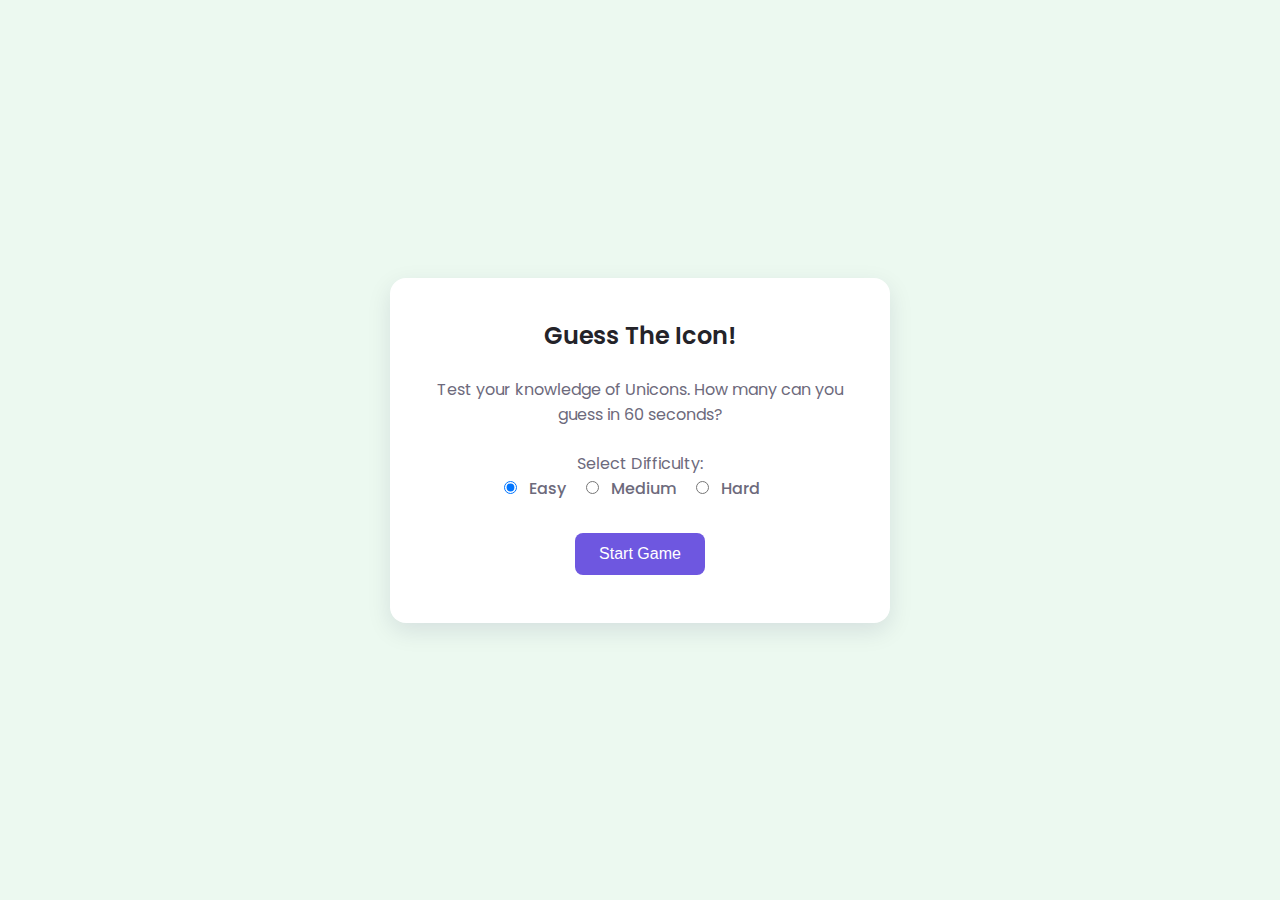
<file: game.html>
<!DOCTYPE html>
<html lang="en">

<head>
    <meta charset="UTF-8">
    <meta name="viewport" content="width=device-width, initial-scale=1.0">
    <title>Icon Guessing Game - Henry Mburia</title>
    <link rel="stylesheet" href="assets/newcss.css">
    <link rel="stylesheet" href="https://unicons.iconscout.com/release/v4.0.8/css/line.css" />
    <style>
        /* Existing CSS (from your file) */
        body {
            font-family: var(--body-font);
            background-color: var(--body-color);
            color: var(--text-color);
            display: flex;
            justify-content: center;
            align-items: center;
            min-height: 100vh;
            margin: 0;
            flex-direction: column;
            padding: 20px;
            box-sizing: border-box;
            transition: background-color 0.5s ease;
            /* For background transitions */
        }

        .game-container {
            background-color: var(--container-color);
            padding: 2.5rem;
            border-radius: 1rem;
            box-shadow: var(--shadow);
            text-align: center;
            max-width: 500px;
            width: 100%;
        }

        .game-title {
            font-size: var(--h2-font-size);
            color: var(--title-color);
            margin-bottom: 1.5rem;
        }

        .game-icon {
            font-size: 5rem;
            /* Larger icon */
            color: var(--first-color);
            /* Primary color for icon */
            margin-bottom: 2rem;
            display: inline-block;
            /* Essential for transforms */
            /* Add animation properties here */
        }

        .game-input {
            width: 80%;
            padding: 0.8rem 1rem;
            margin-bottom: 1.5rem;
            border: 1px solid var(--border-color);
            border-radius: 0.5rem;
            font-size: var(--normal-font-size);
            background-color: var(--input-color);
            color: var(--text-color);
            outline: none;
            text-align: center;
            transition: border-color 0.3s, box-shadow 0.3s;
            /* For focus */
        }

        .game-input:focus {
            border-color: var(--first-color);
            box-shadow: 0 0 0 2px rgba(var(--first-color-rgb), 0.2);
        }

        .game-button {
            display: inline-block;
            background-color: var(--first-color);
            color: var(--container-color);
            padding: 0.75rem 1.5rem;
            border: none;
            border-radius: 0.5rem;
            font-size: var(--normal-font-size);
            cursor: pointer;
            transition: background-color 0.3s;
            font-weight: var(--font-medium);
            text-decoration: none;
            margin: 0.5rem;
            /* Added for multiple buttons */
        }

        .game-button:hover {
            background-color: var(--first-color-alt);
        }

        .game-feedback {
            margin-top: 1rem;
            font-weight: var(--font-medium);
            font-size: var(--normal-font-size);
        }

        .game-feedback.correct {
            color: var(--first-color);
            /* Use first-color for success */
        }

        .game-feedback.incorrect {
            color: hsl(0, 70%, 50%);
            /* A red color for incorrect */
        }

        .game-score,
        .game-timer {
            font-size: var(--h3-font-size);
            color: var(--title-color);
            margin-bottom: 1rem;
        }

        .game-overlay {
            position: fixed;
            top: 0;
            left: 0;
            width: 100%;
            height: 100%;
            background-color: rgba(var(--body-color-rgb), 0.9);
            display: flex;
            justify-content: center;
            align-items: center;
            flex-direction: column;
            z-index: 1000;
            color: var(--text-color);
            text-align: center;
        }

        .game-overlay-content {
            background-color: var(--container-color);
            padding: 3rem;
            border-radius: 1rem;
            box-shadow: var(--shadow);
            max-width: 400px;
        }

        .game-overlay-content h3 {
            font-size: var(--h2-font-size);
            margin-bottom: 1.5rem;
            color: var(--title-color);
        }

        .game-overlay-content p {
            font-size: var(--normal-font-size);
            margin-bottom: 1.5rem;
        }

        .hidden {
            display: none;
        }

        .back-link {
            display: block;
            margin-top: 2rem;
            font-size: var(--small-font-size);
            color: var(--text-color-light);
            text-decoration: none;
        }

        .back-link:hover {
            text-decoration: underline;
        }

        /* --- NEW CSS FOR PLAYFUL FEATURES --- */

        /* Animations */
        @keyframes fade-in {
            from {
                opacity: 0;
                transform: scale(0.8);
            }

            to {
                opacity: 1;
                transform: scale(1);
            }
        }

        .game-icon.fade-in {
            animation: fade-in 0.4s ease-out forwards;
        }

        @keyframes sparkle {

            0%,
            100% {
                transform: scale(1);
                opacity: 1;
            }

            50% {
                transform: scale(1.1);
                opacity: 0.8;
                color: gold;
            }

            /* A bright color for sparkle */
        }

        .game-icon.sparkle {
            animation: sparkle 0.3s ease-in-out;
        }

        @keyframes shake {

            0%,
            100% {
                transform: translateX(0);
            }

            25% {
                transform: translateX(-5px);
            }

            50% {
                transform: translateX(5px);
            }

            75% {
                transform: translateX(-5px);
            }
        }

        .game-input.shake {
            animation: shake 0.3s ease-in-out;
            border-color: hsl(0, 70%, 50%);
        }

        @keyframes flash-red {

            0%,
            100% {
                box-shadow: none;
            }

            50% {
                box-shadow: 0 0 10px 5px hsl(0, 70%, 50%);
            }
        }

        .game-icon.flash-red {
            animation: flash-red 0.3s ease-in-out;
        }

        /* Difficulty selection */
        .difficulty-options {
            margin-top: 1.5rem;
            margin-bottom: 1.5rem;
        }

        .difficulty-options label {
            margin-right: 1rem;
            font-weight: var(--font-medium);
            cursor: pointer;
        }

        .difficulty-options input[type="radio"] {
            margin-right: 0.5rem;
            cursor: pointer;
        }

        /* Dynamic background colors (example variables - define in newcss.css if preferred) */
        :root {
            --body-color-easy: hsl(140, 50%, 95%);
            /* Light green */
            --body-color-medium: hsl(40, 50%, 95%);
            /* Light yellow */
            --body-color-hard: hsl(10, 50%, 95%);
            /* Light red/orange */

            /* Ensure your default body-color is also defined in newcss.css */
            /* For demonstration, I'll put it here. */
            --body-color: hsl(200, 100%, 98%);
            /* Default light blue */
            --body-color-rgb: 245, 250, 255;
            /* RGB for default body-color */

            /* Add other color variables from your newcss.css here if not already linked */
            --first-color: hsl(250, 69%, 61%);
            --first-color-alt: hsl(250, 69%, 55%);
            --title-color: hsl(250, 8%, 15%);
            --text-color: hsl(250, 8%, 45%);
            --text-color-light: hsl(250, 8%, 65%);
            --container-color: #fff;
            --body-color: #f7f6fb;
            --input-color: hsl(250, 24%, 96%);
            --border-color: hsl(250, 24%, 90%);
            --shadow: 0 8px 24px rgba(3, 0, 71, 0.1);

            /* Font and typography variables */
            --body-font: 'Poppins', sans-serif;
            --h2-font-size: 1.5rem;
            --h3-font-size: 1.25rem;
            --normal-font-size: 1rem;
            --small-font-size: 0.813rem;
            --font-medium: 500;
        }
    </style>
</head>

<body>
    <div class="game-container" id="game-start-screen">
        <h2 class="game-title">Guess The Icon!</h2>
        <p>Test your knowledge of Unicons. How many can you guess in 60 seconds?</p>

        <div class="difficulty-options">
            <p>Select Difficulty:</p>
            <input type="radio" id="difficultyEasy" name="difficulty" value="easy" checked>
            <label for="difficultyEasy">Easy</label>
            <input type="radio" id="difficultyMedium" name="difficulty" value="medium">
            <label for="difficultyMedium">Medium</label>
            <input type="radio" id="difficultyHard" name="difficulty" value="hard">
            <label for="difficultyHard">Hard</label>
        </div>

        <button class="game-button" id="startGameButton">Start Game</button>
    </div>

    <div class="game-container hidden" id="game-play-screen">
        <h2 class="game-title">What is this icon?</h2>
        <i class="game-icon" id="gameIcon"></i>
        <input type="text" id="iconGuess" class="game-input" placeholder="Type your guess...">
        <div class="game-feedback" id="feedback"></div>
        <button class="game-button" id="skipButton">Skip (-2 points)</button>
        <div class="game-score">Score: <span id="score">0</span></div>
        <div class="game-timer">Time Left: <span id="timer">60</span>s</div>
        <button class="game-button" id="exitGameButton">Exit Game</button>
    </div>

    <div class="game-overlay hidden" id="gameOverOverlay">
        <div class="game-overlay-content">
            <h3>Game Over!</h3>
            <p>You guessed <span id="finalScore">0</span> icons correctly!</p>
            <button class="game-button" id="playAgainButton">Play Again</button>
            <a href="index.html" class="game-button back-link-btn">Back to Portfolio</a>
        </div>

    </div>

    <script>
        const allIcons = [
            { name: "home", class: "uil uil-estate" },
            { name: "user", class: "uil uil-user" },
            { name: "file", class: "uil uil-file-alt" },
            { name: "briefcase", class: "uil uil-briefcase-alt" },
            { name: "message", class: "uil uil-message" },
            { name: "arrow right", class: "uil uil-arrow-right" },
            { name: "linkedin", class: "uil uil-linkedin-alt" },
            { name: "dribbble", class: "uil uil-dribbble" },
            { name: "github", class: "uil uil-github-alt" },
            { name: "setting", class: "uil uil-setting" },
            { name: "palette", class: "uil uil-palette" },
            { name: "server", class: "uil uil-server" },
            { name: "cloud", class: "uil uil-cloud" },
            { name: "code", class: "uil uil-brackets-curly" },
            { name: "graduation cap", class: "uil uil-graduation-cap" },
            { name: "calendar", class: "uil uil-calendar-alt" },
            { name: "arrow down", class: "uil uil-arrow-down" },
            { name: "phone", class: "uil uil-phone" },
            { name: "envelope", class: "uil uil-envelope" },
            { name: "location", class: "uil uil-map-marker" },
            { name: "send", class: "uil uil-message" },
            { name: "check", class: "uil uil-check-circle" },
            { name: "times", class: "uil uil-times-circle" },
            { name: "lightbulb", class: "uil uil-lightbulb" },
            { name: "trophy", class: "uil uil-trophy" },
            { name: "arrow up", class: "uil uil-arrow-up" },
            { name: "mouse", class: "uil uil-mouse-alt" },
            { name: "external link", class: "uil uil-external-link-alt" },
            { name: "download", class: "uil uil-download-alt" },
            { name: "analytics", class: "uil uil-chart-line" },
            { name: "rocket", class: "uil uil-rocket" },
            { name: "pen", class: "uil uil-pen" },
            { name: "processor", class: "uil uil-processor" },
            { name: "bug", class: "uil uil-bug" },
            { name: "search", class: "uil uil-search" },
            { name: "camera", class: "uil uil-camera" },
            { name: "robot", class: "uil uil-robot" },
            { name: "bug", class: "uil uil-bug" },
            { name: "chart pie", class: "uil uil-chart-pie" },
            { name: "bag", class: "uil uil-bag" },
            { name: "coffee", class: "uil uil-coffee" },
            { name: "desktop", class: "uil uil-desktop" },
            { name: "monitor", class: "uil uil-monitor" },
            { name: "headphones", class: "uil uil-headphones-alt" },
            { name: "wifi", class: "uil uil-wifi" },
            { name: "shield", class: "uil uil-shield-check" },
            { name: "key", class: "uil uil-key-skeleton-alt" },
            { name: "lock", class: "uil uil-lock-alt" },
            { name: "unlock", class: "uil uil-unlock-alt" }
        ];

        // Define icons for different difficulties
        const easyIcons = allIcons.filter(icon =>
            ["home", "user", "file", "message", "arrow right", "linkedin", "github", "setting", "cloud", "code", "calendar", "phone", "envelope", "search"].includes(icon.name)
        );

        const mediumIcons = allIcons.filter(icon =>
            easyIcons.map(e => e.name).includes(icon.name) ||
            ["briefcase", "dribbble", "palette", "server", "graduation cap", "arrow down", "location", "check", "times", "lightbulb", "trophy", "arrow up", "mouse", "download"].includes(icon.name)
        );
        // Hard icons will be allIcons or a subset that excludes the very easy ones, depending on desired difficulty curve
        const hardIcons = allIcons; // For now, all icons are hard

        const correctPhrases = [
            "Excellent!", "Nailed it!", "Spot on!", "You got it!", "Fantastic!", "Perfect!"
        ];

        const incorrectPhrases = [
            "Oops, not quite!", "Try again!", "Close, but no cigar!", "Not that one!", "Think harder!", "Almost!"
        ];

        let currentIcon = null;
        let score = 0;
        let timeLeft = 0; // Initialized to 0, set by difficulty
        let timerInterval;
        let gameIcons = []; // Stores the icons for the current game based on difficulty

        // Audio Objects
        const correctSound = new Audio('assets/sounds/correct.wav');
        correctSound.volume = 0.5;
        const incorrectSound = new Audio('assets/sounds/incorrect.wav');
        incorrectSound.volume = 0.5;
        const gameStartSound = new Audio('assets/sounds/gamestart.wav');
        gameStartSound.volume = 0.6;
        const gameOverSound = new Audio('assets/sounds/game_end.wav');
        gameOverSound.volume = 0.6;

        const startGameButton = document.getElementById('startGameButton');
        const gameStartScreen = document.getElementById('game-start-screen');
        const gamePlayScreen = document.getElementById('game-play-screen');
        const gameOverOverlay = document.getElementById('gameOverOverlay');
        const playAgainButton = document.getElementById('playAgainButton');
        const skipButton = document.getElementById('skipButton'); // New skip button

        const gameIcon = document.getElementById('gameIcon');
        const iconGuessInput = document.getElementById('iconGuess');
        const feedbackElement = document.getElementById('feedback');
        const scoreElement = document.getElementById('score');
        const timerElement = document.getElementById('timer');
        const finalScoreElement = document.getElementById('finalScore');

        const difficultyRadios = document.querySelectorAll('input[name="difficulty"]');

        startGameButton.addEventListener('click', startGame);
        playAgainButton.addEventListener('click', startGame);
        iconGuessInput.addEventListener('keydown', handleGuess);
        skipButton.addEventListener('click', skipIcon); // Event listener for skip button

        function setDifficulty(difficulty) {
            switch (difficulty) {
                case 'easy':
                    gameIcons = easyIcons;
                    timeLeft = 90; // Longer time for easy
                    document.body.style.backgroundColor = 'var(--body-color-easy)';
                    break;
                case 'medium':
                    gameIcons = mediumIcons;
                    timeLeft = 60; // Standard time
                    document.body.style.backgroundColor = 'var(--body-color-medium)';
                    break;
                case 'hard':
                    gameIcons = hardIcons;
                    timeLeft = 45; // Shorter time for hard
                    document.body.style.backgroundColor = 'var(--body-color-hard)';
                    break;
                default:
                    gameIcons = mediumIcons; // Default to medium
                    timeLeft = 60;
                    document.body.style.backgroundColor = 'var(--body-color-medium)';
            }
        }

        function startGame() {
            score = 0;
            const selectedDifficulty = document.querySelector('input[name="difficulty"]:checked').value;
            setDifficulty(selectedDifficulty); // Set icons and time based on difficulty

            updateScore();
            updateTimer();
            feedbackElement.textContent = '';
            iconGuessInput.value = '';

            gameStartScreen.classList.add('hidden');
            gameOverOverlay.classList.add('hidden');
            gamePlayScreen.classList.remove('hidden');
            iconGuessInput.focus();

            gameStartSound.play(); // Play game start sound
            nextIcon();
            startTimer();
        }

        function nextIcon() {
            // Remove previous animations
            gameIcon.classList.remove('sparkle', 'flash-red', 'fade-in');
            iconGuessInput.classList.remove('shake');

            const randomIndex = Math.floor(Math.random() * gameIcons.length);
            currentIcon = gameIcons[randomIndex];
            gameIcon.className = currentIcon.class + " game-icon"; // Ensure base class is also applied

            // Add fade-in animation to the new icon
            requestAnimationFrame(() => { // Use rAF to ensure class removal takes effect before re-adding
                gameIcon.classList.add('fade-in');
            });


            iconGuessInput.value = '';
            feedbackElement.textContent = '';
        }

        function handleGuess(event) {
            if (event.key === 'Enter') {
                const guess = iconGuessInput.value.trim().toLowerCase();
                gameIcon.classList.remove('sparkle', 'flash-red'); // Clear previous icon animations
                iconGuessInput.classList.remove('shake'); // Clear previous input animation

                if (guess === currentIcon.name) {
                    score++;
                    feedbackElement.textContent = getRandomPhrase(correctPhrases);
                    feedbackElement.className = 'game-feedback correct';
                    gameIcon.classList.add('sparkle'); // Correct animation
                    correctSound.play(); // Play correct sound
                    updateScore();
                    setTimeout(nextIcon, 800); // Show feedback briefly then move to next
                } else {
                    feedbackElement.textContent = `${getRandomPhrase(incorrectPhrases)} It was "${currentIcon.name}".`;
                    feedbackElement.className = 'game-feedback incorrect';
                    iconGuessInput.classList.add('shake'); // Shake input field
                    gameIcon.classList.add('flash-red'); // Flash icon red
                    incorrectSound.play(); // Play incorrect sound
                    setTimeout(nextIcon, 1500); // Show feedback longer for incorrect
                }
            }
        }

        function skipIcon() {
            score = Math.max(0, score - 2); // Deduct 2 points, ensure score doesn't go below 0
            updateScore();
            feedbackElement.textContent = `Skipped! It was "${currentIcon.name}". -2 points.`;
            feedbackElement.className = 'game-feedback incorrect';
            incorrectSound.play(); // Play an "incorrect" sound for skipping too
            setTimeout(nextIcon, 1000); // Move to next icon after a short delay
        }


        function updateScore() {
            scoreElement.textContent = score;
        }

        function updateTimer() {
            timerElement.textContent = timeLeft;
        }

        function startTimer() {
            clearInterval(timerInterval);
            timerInterval = setInterval(() => {
                timeLeft--;
                updateTimer();
                if (timeLeft <= 0) {
                    clearInterval(timerInterval);
                    endGame();
                }
            }, 1000);
        }

        function endGame() {
            gamePlayScreen.classList.add('hidden');
            gameOverOverlay.classList.remove('hidden');
            finalScoreElement.textContent = score;
            gameOverSound.play(); // Play game over sound
            // Reset background color to default after game over
            document.body.style.backgroundColor = 'var(--body-color)';
        }

        function getRandomPhrase(phrases) {
            const randomIndex = Math.floor(Math.random() * phrases.length);
            return phrases[randomIndex];
        }

        // Add this to make the "Back to Portfolio" button work
        document.querySelector('.back-link-btn').addEventListener('click', () => {
            window.location.href = 'index.html';
        });

        // Initialize difficulty on page load
        setDifficulty(document.querySelector('input[name="difficulty"]:checked').value);
        // Get the new button element
        const exitGameButton = document.getElementById('exitGameButton');

        // Add event listener to the exit button
        exitGameButton.addEventListener('click', () => {
            clearInterval(timerInterval); // Stop the game timer
            // Optionally, you could reset game state variables here if needed
            // before navigating away, but clearInterval is the most important.

            // Navigate back to the portfolio page
            window.location.href = 'index.html';
        });
    </script>
</body>

</html>
</file>
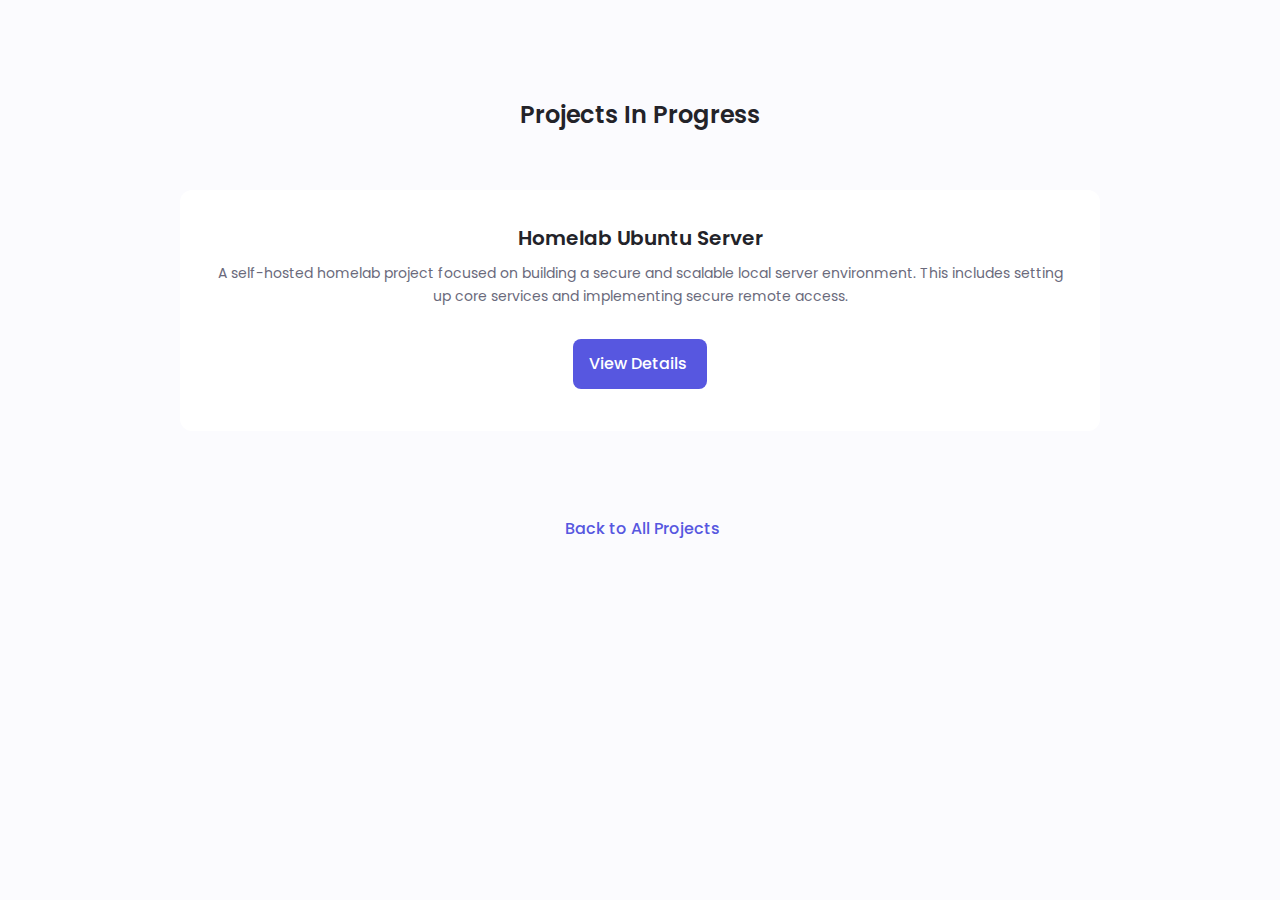
<file: now.html>
<!DOCTYPE html>
<html lang="en">

<head>
    <meta charset="UTF-8">
    <meta name="viewport" content="width=device-width, initial-scale=1.0">
    <title>Projects In Progress - Henry Mburia</title>
    <link rel="stylesheet" href="https://cdnjs.cloudflare.com/ajax/libs/font-awesome/6.5.0/css/all.min.css">
    <link rel="stylesheet" href="assets/newcss.css">
    <link rel="stylesheet" href="https://unicons.iconscout.com/release/v4.0.8/css/line.css" />
    <style>
        /* Specific styles for now.html */
        body {
            font-family: var(--body-font); /* Using CSS variable from newcss.css */
            background-color: var(--body-color);
            color: var(--text-color);
            line-height: 1.6;
        }

        .container {
            max-width: 968px;
            margin-left: auto;
            margin-right: auto;
            padding: 1.5rem;
        }

        .section__title {
            text-align: center;
            margin-bottom: 2rem;
            font-size: var(--h2-font-size);
            color: var(--title-color);
        }

        .project-list {
            display: grid;
            gap: 1.5rem;
            grid-template-columns: repeat(auto-fit, minmax(300px, 1fr));
        }

        .project-card {
            background-color: var(--container-color);
            border-radius: 0.75rem;
            padding: 2rem;
            box-shadow: var(--shadow);
            text-align: center;
        }

        .project-card h3 {
            font-size: var(--h3-font-size);
            margin-bottom: 0.5rem;
            color: var(--title-color);
        }

        .project-card p {
            font-size: var(--small-font-size);
            color: var(--text-color);
            margin-bottom: 1rem;
        }

        .project-card .button {
            margin-top: 1rem;
        }

        .back-button {
            display: block;
            margin-top: 2rem;
            text-align: center;
            font-size: var(--normal-font-size);
        }
    </style>
</head>

<body>
    <main class="main">
        <section class="section">
            <h2 class="section__title">Projects In Progress</h2>
            <div class="container project-list">
                <div class="project-card">
                    <h3><i class="uil uil-server project-card__icon"></i> Homelab Ubuntu Server</h3>
                    <p>
                        A self-hosted homelab project focused on building a secure and scalable local server
                        environment.
                        This includes setting up core services and implementing secure remote access.
                    </p>
                    <a href="ubnt.html" class="button button--flex button--small">
                        View Details
                        <i class="uil uil-arrow-right button__icon"></i>
                    </a>
                </div>
            </div>
            <div class="back-button container">
                <a href="index.html#portfolio" class="button button--flex button--small button--link">
                    <i class="uil uil-arrow-left button__icon"></i> Back to All Projects
                </a>
            </div>
        </section>
    </main>
</body>

</html>
</file>
<file: assets/newcss.css>
@import url("https://fonts.googleapis.com/css2?family=Poppins:wght@400;500;600&display=swap");

/*================ VARIABLES CSS ==========*/

:root {
  --header-height: 3rem;

  /*======= Colors =======*/
  /* Change Favorite color */
  --hue-color: 240;

  /*========= HSL Color mode =========*/
  --first-color: hsl(var(--hue-color), 69%, 61%);
  --first-color-second: hsl(var(--hue-color), 69%, 61%);
  --first-color-alt: hsl(var(--hue-color), 57%, 53%);
  --first-color-lighter: hsl(var(--hue-color), 92%, 85%);
  --title-color: hsl(var(--hue-color), 8%, 15%);
  --text-color: hsl(var(--hue-color), 8%, 45%);
  --text-color-light: hsl(var(--hue-color), 8%, 65%);
  --input-color: hsl(var(--hue-color), 70%, 96%);
  --body-color: hsl(var(--hue-color), 60%, 99%);
  --container-color: #fff;
  --scroll-bar-color: hsl(var(--hue-color), 12%, 90%);
  --scroll-thumb-color: hsl(var(--hue-color), 12%, 80%);

  /*========= Font and typography ===========*/
  --body-font: "Poppins", sans-serif;

  --big-font-size: 2rem;
  --h1-font-size: 1.5rem;
  --h2-font-size: 1.25rem;
  --h3-font-size: 1.125rem;
  --normal-font-size: 0.938rem;
  --small-font-size: 0.813rem;
  --smaller-font-size: 0.75rem;

  /*=========== Font weight ==========*/

  --font-medium: 500;
  --font-semi-bold: 600;

  /*============ Margin Bottom ===========*/
  /* .25rem = 4px, .5rem=8px, .75rem = 12px*/
  --mb-0-25: 0.25rem;
  --mb-0-5: 0.5rem;
  --mb-0-75: 0.75rem;
  --mb-1: 1rem;
  --mb-1-5: 1.5rem;
  --mb-2: 2rem;
  --mb-2-5: 2.5rem;
  --mb-3: 3rem;

  /*============== z index =============*/
  --z-tooltip: 10;
  --z-fixed: 100;
  --z-modal: 1000;
}

/* Font Size for larger devices */
@media screen and (min-width: 968px) {
  :root {
    --big-font-size: 3rem;
    --h1-font-size: 2.25rem;
    --h2-font-size: 1.5rem;
    --h3-font-size: 1.25rem;
    --normal-font-size: 1rem;
    --small-font-size: 0.875rem;
    --smaller-font-size: 0.813rem;
  }
}
/*================= Variables Dark Theme ===============*/
body.dark-theme {
  /*========= HSL Color mode =========*/

  --first-color-second: hsl(var(--hue-color), 30%, 8%);
  --title-color: hsl(var(--hue-color), 8%, 95%);
  --text-color: hsl(var(--hue-color), 8%, 75%);
  --input-color: hsl(var(--hue-color), 29%, 16%);
  --body-color: hsl(var(--hue-color), 28%, 12%);
  --container-color: hsl(var(--hue-color), 29%, 16%);
  --scroll-bar-color: hsl(var(--hue-color), 12%, 48%);
  --scroll-thumb-color: hsl(var(--hue-color), 12%, 36%);
}

/*================= Button Dark/Light ===============*/
.nav__btns {
  display: flex;
  align-items: center;
}

.change-theme {
  font-size: 1.25rem;
  color: var(--title-color);
  margin-right: var(--mb-1);
  cursor: pointer;
}

.change-theme:hover {
  color: var(--first-color);
}

/*================= Base ===============*/
* {
  box-sizing: border-box;
  padding: 0;
  margin: 0;
}

html {
  scroll-behavior: smooth;
}
body {
  margin: 0 0 var(--header-height) 0;
  font-family: var(--body-font);
  font-size: var(--normal-font-size);
  background-color: var(--body-color);
  color: var(--text-color);
}

h1,
h2,
h3,
h4 {
  color: var(--title-color);
  font-weight: var(--font-semi-bold);
}
ul {
  list-style: none;
}
a {
  text-decoration: none;
}
img {
  max-width: 100%;
  height: auto;
}
.section {
  padding: 2rem 0 4rem;
}
.section__title {
  font-size: var(--h1-font-size);
}

.section__subtitle {
  display: block;
  font-size: var(--small-font-size);
  margin-bottom: var(--mb-3);
}
.section__title,
.section__subtitle {
  text-align: center;
}

.container {
  max-width: 768px;
  margin-left: var(--mb-1-5);
  margin-right: var(--mb-1-5);
}

.grid {
  display: grid;
  gap: 1.5rem;
}
.header {
  width: 100%;
  position: fixed;
  bottom: 0;
  left: 0;
  z-index: var(--z-fixed);
  background-color: var(--body-color);
}

.nav {
  max-width: 968px;
  height: var(--header-height);
  display: flex;
  justify-content: space-between;
  align-items: center;
}

.nav__logo,
.nav__toggle {
  color: var(--title-color);
  font-weight: var(--font-medium);
}

.nav__logo:hover {
  color: var(--first-color);
}
.nav__toggle {
  font-size: 1.1rem;
  cursor: pointer;
}
.nav__toggle:hover {
  color: var(--first-color);
}
@media screen and (max-width: 767px) {
  .nav__menu {
    position: fixed;
    bottom: -100%;
    left: 0;
    width: 100%;
    background-color: var(--body-color);
    padding: 2rem 1.5rem 4rem;
    box-shadow: 0 -1px 4px rgba(0, 0, 0, 0.15);
    border-radius: 1.5rem 1.5rem 0 0;
    transition: 0.3s;
  }
}
.nav__list {
  grid-template-columns: repeat(3, 1fr);
  gap: 2rem;
}

.nav__link {
  display: flex;
  flex-direction: column;
  align-items: center;
  font-size: var(--small-font-size);
  color: var(--title-color);
  font-weight: var(--font-medium);
}

.nav__link:hover {
  color: var(--first-color);
}

.nav__icon {
  font-size: 1.2rem;
}
.nav__icon {
  font-size: 1.2rem;
}
.nav__close {
  position: absolute;
  right: 1.3rem;
  bottom: 0.5rem;
  font-size: 1.5rem;
  cursor: pointer;
  color: var(--first-color);
}

.nav__close:hover {
  color: var(--first-color-alt);
}

/* Show Menu */
.show-menu {
  bottom: 0;
}

/* Active Link */
.active-link {
  color: var(--first-color);
}

/* Change Background header */
.scroll-header {
  box-shadow: 0 -1px 4px rgba(0, 0, 0, 0.15);
}

/*========HOME=============*/
.home__container {
  gap: 1rem;
}
.home__content {
  grid-template-columns: 0.5fr 3fr;
  padding-top: 3.5rem;
  align-items: center;
}

.home__social {
  display: grid;
  grid-template-columns: max-content;
  row-gap: 1rem;
}

.home__social-icon {
  font-size: 1.05rem;
  color: var(--first-color);
}
.home__social-icon:hover {
  color: var(--first-color-lighter);
}

.home__blob {
  width: 200px;
  fill: var(--first-color);
  /* fill: hsl(69, 69%, 61%); */
}
.home__blob-img {
  width: 180%;
  height: 145%;
  padding-left: 30px;
}
.home__data {
  grid-column: 1/3;
}

.home__title {
  font-size: var(--big-font-size);
}
.home__subtitle {
  font-size: var(--h3-font-size);
  color: var(--text-color);
  font-weight: var(--font-medium);
  margin-bottom: var(--mb-0-75);
}
.home__description {
  margin-bottom: var(--mb-2);
}

.portfolio__scroll {
  display: flex;
  justify-content: center;
  align-items: center;
  margin-top: 15px;
  cursor: pointer;
}
.home__scroll {
  display: none;
}
.home__scroll-button {
  color: var(--first-color);
  transition: 0.3s;
}
.home__scroll-button:hover {
  transform: translateY(0.25rem);
}
.home__scroll-mouse {
  font-size: 2rem;
}
.home__scroll-name {
  font-size: var(--small-font-size);
  color: var(--title-color);
  font-weight: var(--font-medium);
  margin-right: var(--mb-0-25);
}
.home__scroll-arrow {
  font-size: 1.25rem;
}

/*================== Buttons ===================*/
.button {
  display: inline-block;
  background-color: var(--first-color);
  color: #fff;
  padding: 1rem;
  margin-bottom: 10px;
  border-radius: 0.5rem;
  font-weight: var(--font-medium);
}

.button:hover {
  background-color: var(--first-color-alt);
}

.button__icon {
  font-size: 1.25rem;
  margin-left: 0.25rem;
  transition: 0.3s;
}

.button--white {
  background-color: #fff;
  color: var(--first-color);
}

.button--white:hover {
  background-color: #fff;
}

.button--flex {
  display: inline-flex;
  align-items: center;
}
.button--small {
  padding: 0.75rem 1rem;
}
.button--link {
  padding: 0;
  background-color: transparent;
  color: var(--first-color);
}

.button--link:hover {
  background-color: transparent;
  color: var(--first-color-alt);
}

/*===================== About ==================*/
.about__img {
  width: 170px;
  border-radius: 500%;
  justify-self: center;
  align-self: center;
  /* border: 1px solid #fff; */
}

.about__description {
  text-align: center;
  margin-bottom: var(--mb-2-5);
}

.about__info {
  display: flex;
  justify-content: space-evenly;
  margin-bottom: var(--mb-2-5);
}

.about__info-title {
  font-size: var(--h2-font-size);
  font-weight: var(--font-semi-bold);
  color: var(--title-color);
}

.about__info-name {
  font-size: var(--smaller-font-size);
}

.about__info-name,
.about__info-title {
  display: block;
  text-align: center;
}

.about__buttons {
  display: flex;
  justify-content: center;
}

/*===================== SKILLS =========================*/

.skills__container {
  row-gap: 0;
}

.skills__header {
  display: flex;
  align-items: center;
  margin-bottom: var(--mb-2-5);
  cursor: pointer;
}

.skills__icon,
.skills__arrow {
  font-size: 1.25rem;
  color: var(--first-color);
}

.skills__icon {
  margin-right: var(--mb-0-75);
}

.skills__title {
  font-size: var(--h3-font-size);
}

.skills__arrow {
  margin-left: auto;
  transition: 0.4s;
}

.skills__list {
  row-gap: 1.5rem;
  padding-left: 2.7rem;
}

.skills__titles {
  display: flex;
  justify-content: space-between;
  margin-bottom: var(--mb-0-5);
}

.skills__name {
  font-size: var(--normal-font-size);
  font-weight: var(--font-medium);
}

.skills__bar,
.skills__percentage {
  height: 5px;
  border-radius: 0.25rem;
}

.skills__bar {
  background-color: var(--first-color-lighter);
}
.skills__percentage {
  display: block;
  background-color: var(--first-color);
}

.skills__html {
  width: 90%;
}
.skills__css {
  width: 80%;
}
.skills__js {
  width: 55%;
}
.skills__react {
  width: 40%;
}

.skills__php {
  width: 80%;
}
.skills__node {
  width: 70%;
}
.skills__firebase {
  width: 75%;
}
.skills__python {
  width: 50%;
}

.skills__figma {
  width: 85%;
}
.skills__sketch {
  width: 75%;
}
.skills__photoshop {
  width: 60%;
}

.skills__close .skills__list {
  height: 0;
  overflow: hidden;
}

.skills__open .skills__list {
  height: max-content;
  margin-bottom: var(--mb-2-5);
}

.skills__open .skills__arrow {
  transform: rotate(-180deg);
}

/*==================== Qualifications ====================*/

.qualification__tabs {
  display: flex;
  justify-content: space-evenly;
  margin-bottom: var(--mb-2);
}

.qualification__button {
  font-size: var(--h3-font-size);
  font-weight: var(--font-medium);
  cursor: pointer;
}

.qualification__button:hover {
  color: var(--first-color);
}

.qualification__icon {
  font-size: 1.8rem;
  margin-right: var(--mb-0-25);
}

.qualification__data {
  display: grid;
  grid-template-columns: 1fr max-content 1fr;
  column-gap: 1.5rem;
}

.qualification__title {
  font-size: var(--normal-font-size);
  font-weight: var(--font-medium);
}

.qualification__subtitle {
  display: inline-block;
  font-size: var(--small-font-size);
}

.qualification__calender {
  font-size: var(--smaller-font-size);
  color: var(--text-color-light);
}

.qualification__rounder {
  display: inline-block;
  width: 13px;
  height: 13px;
  background-color: var(--first-color);
  border-radius: 50%;
}

.qualification__line {
  display: block;
  width: 1px;
  height: 100%;
  background-color: var(--first-color);
  transform: translate(6px, -7px);
}

.qualification [data-content] {
  display: none;
}

.qualification__active[data-content] {
  display: none;
}

.qualification__button.qualification__active {
  color: var(--first-color);
}

/*================= Services ==================*/

.services_container {
  gap: 1.5rem;
  grid-template-columns: repeat(2, 1fr);
}

.services__content {
  position: relative;
  background-color: var(--container-color);
  padding: 3.5rem 0.5rem 1.25rem 1.5rem;
  border-radius: 0.25rem;
  box-shadow: 0 2px 4px rgba(0, 0, 0, 0.15);
}

.services__button {
  cursor: pointer;
  font-size: var(--small-font-size);
}

.services__button:hover .button__icon {
  transform: translateX(0.25rem);
}

.services__modal {
  position: fixed;
  top: 0;
  left: 0;
  right: 0;
  bottom: 0;
  background-color: rgba(0, 0, 0, 0.5);
  display: flex;
  align-items: center;
  justify-content: center;
  padding: 0 1rem;
  z-index: var(--z-modal);
  opacity: 0;
  visibility: hidden;
  transition: 0.3s;
}

.services__modal-content {
  position: relative;
  background-color: var(--container-color);
  padding: 1.5rem;
  border-radius: 1.25rem;
}
.services__modal-services {
  row-gap: 1rem;
}

.services__modal-service {
  display: flex;
}
.services__modal-title {
  font-size: var(--h3-font-size);
  font-family: var(--font-medium);
  margin-bottom: var(--mb-1-5);
}

.services__modal-close {
  position: absolute;
  top: 1rem;
  right: 1rem;
  font-size: 1.5rem;
  color: var(--first-color);
  cursor: pointer;
}

.services__modal-icon {
  color: var(--first-color);
  margin-right: var(--mb-0-25);
}

/* Active Modal */
.active-modal {
  opacity: 1;
  visibility: visible;
}

/*================== Portfolio ==================*/

.portfolio__container {
  overflow: initial;
}
/*need change*/
.portfolio__content {
  padding: 0 1.5rem;
}
.portfolio__img {
  width: 310px;
  border-radius: 0.5rem;
  justify-self: center;
}
.portfolio__title {
  font-size: var(--h3-font-size);
  margin-bottom: var(--mb-0-5);
}
.portfolio__description {
  margin-bottom: var(--mb-0-75);
}
.portfolio__button:hover .button__icon {
  transform: translateX(0.25rem);
}
.swiper-button-prev::after,
.swiper-button-next::after {
  content: "";
}
.swiper-portfolio-icon {
  font-size: 2rem;
  color: var(--first-color);
}
.swiper-button-prev {
  left: -0.5rem;
}
.swiper-button-next {
  right: -0.5rem;
}

.swiper-container-horizontal > .swiper-pagination-bullets {
  bottom: -2.5rem;
}
.swiper-pagination-bullets-active {
  background-color: var(--first-color);
}

.swiper-button-next,
.swiper-button-prev,
.swiper-pagination-bullets {
  outline: none;
}

/*================ Contact Me ===============*/

.contact__container {
  row-gap: 2rem;
}

.contact__information {
  display: flex;
  margin-bottom: var(--mb-2);
}

.contact__icon {
  font-size: 2rem;
  color: var(--first-color);
  margin-right: var(--mb-0-75);
}

.contact__title {
  font-size: var(--h3-font-size);
  font-weight: var(--font-medium);
}

.contact__subtitle {
  font-size: var(--small-font-size);
  color: var(--text-color-light);
}
.contact__content {
  background-color: var(--input-color);
  border-radius: 0.5rem;
  padding: 0.75rem 1rem 0.25rem;
}
.contact__label {
  font-size: var(--smaller-font-size);
  color: var(--title-color);
}

.contact__input {
  width: 100%;
  background-color: var(--input-color);
  color: var(--text-color);
  font-family: var(--body-font);
  font-size: var(--normal-font-size);
  border: none;
  outline: none;
  padding: 0.25rem 0.5rem 0.5rem 0;
}

/*=================== Footer ==================*/

.footer {
  padding-top: 2rem;
}

.footer__container {
  row-gap: 3.5rem;
}

.footer__bg {
  background-color: var(--first-color-second);
  padding: 2rem 0 3rem;
}

.footer__title {
  font-size: var(--h1-font-size);
  margin-bottom: var(--mb-0-25);
}

.footer__subtitle {
  font-size: var(--small-font-size);
}

.footer__links {
  display: flex;
  flex-direction: column;
  row-gap: 1.5rem;
}

.footer__link:hover {
  color: var(--first-color-lighter);
  transition: 0.3s;
}

.footer__social {
  font-size: 1.25rem;
  margin-right: var(--mb-1-5);
}

.footer__social:hover {
  color: var(--first-color-lighter);
  transition: 0.3s;
}

.footer__copy {
  font-size: var(--smaller-font-size);
  text-align: center;
  color: var(--text-color-light);
  margin-top: var(--mb-3);
}

.footer__title,
.footer__link,
.footer__subtitle,
.footer__social {
  color: #fff;
}

/*==================== Scroll Up ==================*/

.scrollup {
  position: fixed;
  right: 1rem;
  bottom: -20%;
  background-color: var(--first-color);
  opacity: 0.8;
  padding: 0 0.3rem;
  border-radius: 0.4rem;
  z-index: var(--z-tooltip);
  transition: 0.4s;
}

.scrollup:hover {
  background-color: var(--first-color-alt);
}

.scrollup__icon {
  font-size: 1.5rem;
  color: #fff;
}

/* Show Scroll */
.show-scroll {
  bottom: 5rem;
}

/*====================== Scroll Bar =====================*/

::-webkit-scrollbar {
  width: 0.6rem;
  background-color: var(--scroll-bar-color);
  border-radius: 0.5rem;
}

::-webkit-scrollbar-thumb {
  background-color: var(--scroll-thumb-color);
  border-radius: 0.5rem;
}

::-webkit-scrollbar-thumb:hover {
  background-color: var(--text-color-light);
}

/*======================== Media Queries ======================*/

/* For Small Devices */
@media screen and (max-width: 350px) {
  .container {
    margin-left: var(--mb-1);
    margin-right: var(--mb-1);
  }

  .nav__menu {
    padding: 2rem 0.25rem 4rem;
  }

  .nav__list {
    column-gap: 0;
  }

  .home__content {
    grid-template-columns: 0.25fr 3fr;
  }

  .home__blob {
    width: 180px;
  }

  .skills__icon,
  .skills__arrow {
    font-size: 1.25rem;
  }
  .skills__title {
    font-size: var(--normal-font-size);
  }

  .qualification__data {
    gap: 0.5rem;
  }

  .services__container {
    justify-content: center;
  }

  .services__content {
    padding-right: 0.5rem;
  }

  .services__modal {
    padding: 0 0.5rem;
  }

  .project__img {
    width: 200px;
  }
}

/* For medium Devices */
@media screen and (min-width: 568px) {
  .home__content {
    grid-template-columns: max-content 1fr 1fr;
  }

  .home__data {
    grid-column: initial;
  }

  .home__img {
    order: 1;
    justify-self: center;
  }

  .about__container,
  .skills__container,
  .project__container,
  .contact__container,
  .footer__container {
    grid-template-columns: repeat(2, 1fr);
  }

  .qualification__section {
    display: grid;
    grid-template-columns: 0.6fr;
    justify-content: center;
  }
}

@media screen and (min-width: 768px) {
  .container {
    margin-left: auto;
    margin-right: auto;
  }

  body {
    margin: 0;
  }

  .section {
    padding: 6rem 0 4rem;
  }

  .section__subtitle {
    margin-bottom: 4rem;
  }

  .header {
    top: 0;
    bottom: initial;
  }

  .header,
  .main,
  .footer__container {
    padding: 0 1rem;
  }

  .nav {
    height: calc(var(--header-height) + 1.5rem);
    column-gap: 1rem;
  }

  .nav__icon,
  .nav__close,
  .nav__toggle {
    display: none;
  }

  .nav__list {
    display: flex;
    column-gap: 2rem;
  }

  .nav__menu {
    margin-left: auto;
  }
  .change-theme {
    margin: 0;
  }

  .home__container {
    row-gap: 5rem;
  }

  .home__content {
    padding-top: 5.5rem;
    column-gap: 2rem;
  }
  .home__blob {
    width: 240px;
  }

  .home__scroll {
    display: block;
  }
  .home__scroll-button {
    margin-left: 3rem;
  }
  .about__container {
    column-gap: 5rem;
  }

  .about__img {
    width: 300px;
  }

  .about__description {
    text-align: initial;
  }
  .about__info {
    justify-content: space-between;
  }
  .about__buttons {
    justify-content: initial;
  }

  .skills__icon,
  .skills__arrow {
    font-size: 1.75rem;
  }

  .qualification__tabs {
    justify-content: center;
  }
  .qualification__button {
    margin: 0 var(--mb-1);
  }
  .qualification__sections {
    grid-template-columns: 0.5fr;
  }
  .services_container {
    grid-template-columns: repeat(3, 218px);
    justify-content: center;
  }
  .services__content {
    padding: 6rem 0 2rem 2.5rem;
  }
  .services__icon {
    font-size: 2rem;
  }
  .services__modal-content {
    width: 500px;
  }
  .testimonials {
    align-items: center;
  }
  .project {
    text-align: initial;
  }
  .project__bg {
    background: none;
  }
  .project__container {
    background-color: var(--first-color-second);
    border-radius: 1rem;
    padding: 3rem 2.5rem 0;
    grid-template-columns: 1fr max-content;
    column-gap: 3rem;
  }

  .project__data {
    padding-top: 0.8rem;
  }

  .footer__container {
    grid-template-columns: repeat(3, 1fr);
  }

  .footer__bg {
    padding: 3rem 0 3.5rem;
  }

  .footer__links {
    flex-direction: row;
    column-gap: 2rem;
  }

  .footer__socials {
    justify-self: flex-end;
  }

  .footer__copy {
    margin-top: 4.5rem;
  }
}

/* For large devices */

@media screen and (min-width: 968px) {
  .header,
  .main,
  .footer__container {
    padding: 0;
  }

  .home__blob {
    width: 280px;
  }

  .home__title {
    font-size: 37px;
  }

  .home__social {
    transform: translateX(-6rem);
  }

  .button--white {
    bottom: -4.5rem;
  }
}
</file>
